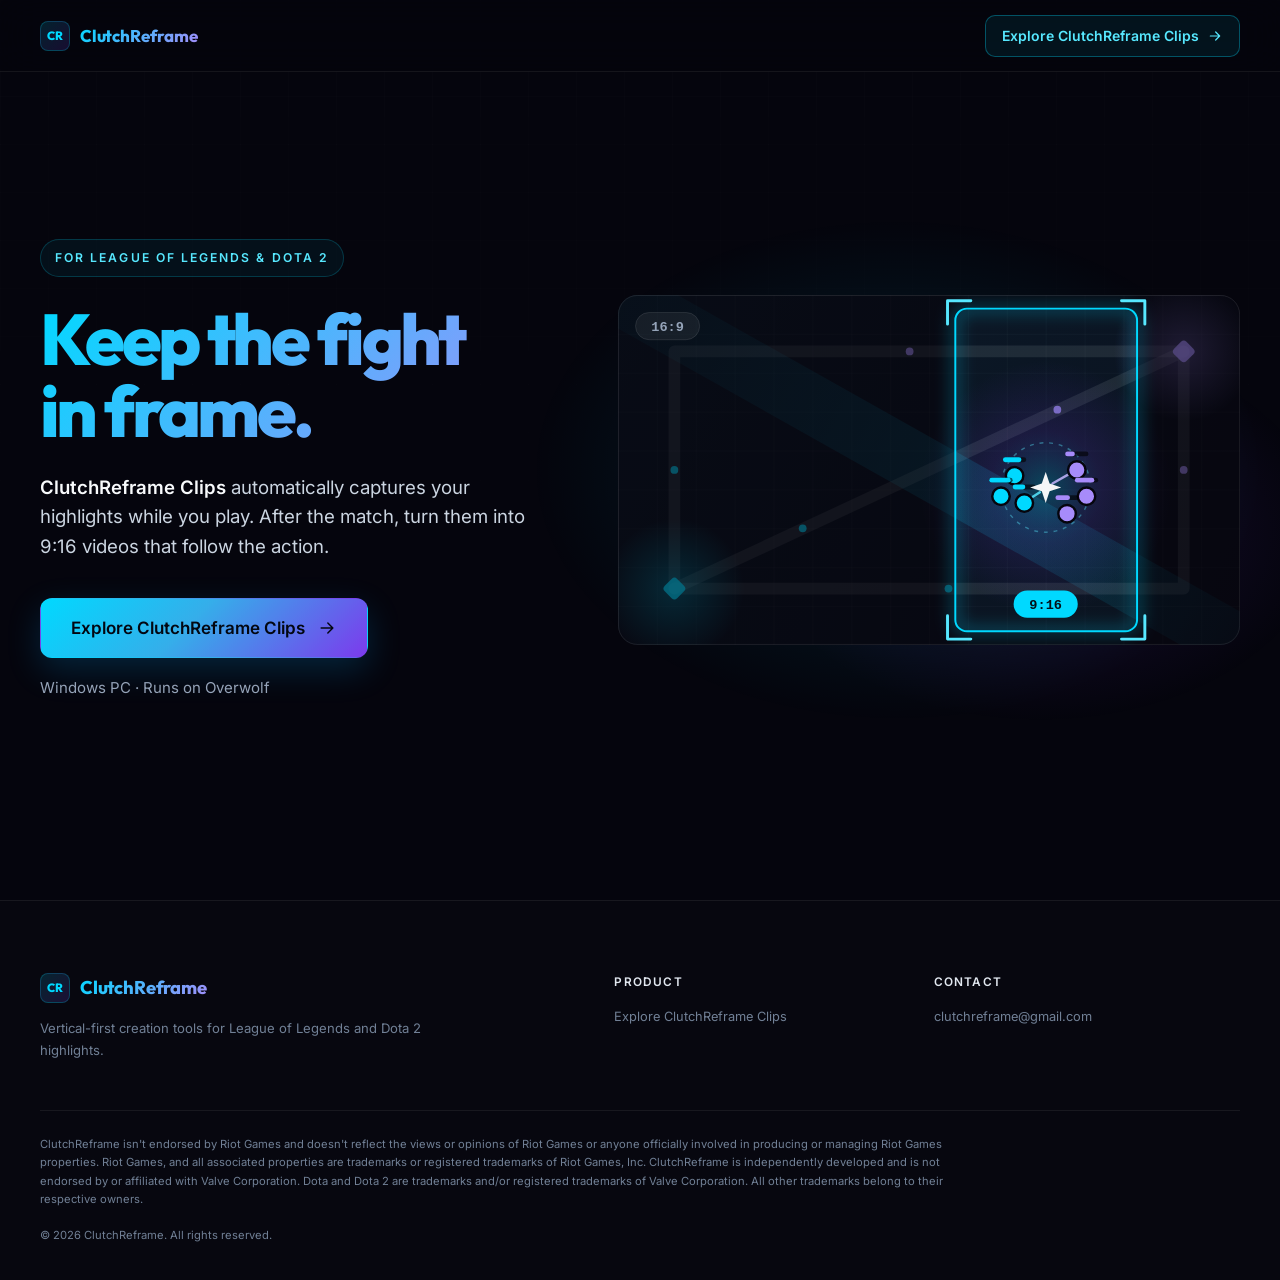
<file: index.html>
<!DOCTYPE html>
<html lang="en">
<head>
    <meta charset="UTF-8">
    <meta name="viewport" content="width=device-width, initial-scale=1.0">
    <meta name="description" content="ClutchReframe Clips for League of Legends and Dota 2: automatically capture highlights while you play, then generate 9:16 videos that follow the action.">
    <meta name="theme-color" content="#05050d">
    <meta name="referrer" content="no-referrer">
    <meta http-equiv="Content-Security-Policy" content="default-src 'self'; img-src 'self' data:; media-src 'none'; style-src 'self'; font-src 'self'; script-src 'none'; connect-src 'self'; frame-src 'none'; object-src 'none'; base-uri 'self'; form-action 'none'; upgrade-insecure-requests">

    <meta property="og:type" content="website">
    <meta property="og:title" content="ClutchReframe | Clips for LoL &amp; Dota 2">
    <meta property="og:description" content="ClutchReframe Clips for League of Legends and Dota 2: automatically capture highlights while you play, then generate 9:16 videos that follow the action.">
    <meta property="og:url" content="https://clutchreframe.com/">
    <meta property="og:image" content="https://clutchreframe.com/og-image.png">
    <meta property="og:image:alt" content="ClutchReframe Clips for League of Legends and Dota 2 — vertical highlights">
    <meta property="og:image:width" content="1200">
    <meta property="og:image:height" content="630">
    <meta property="og:site_name" content="ClutchReframe">

    <meta name="twitter:card" content="summary_large_image">
    <meta name="twitter:title" content="ClutchReframe | Clips for LoL &amp; Dota 2">
    <meta name="twitter:description" content="ClutchReframe Clips for League of Legends and Dota 2: automatically capture highlights while you play, then generate 9:16 videos that follow the action.">
    <meta name="twitter:image" content="https://clutchreframe.com/og-image.png">
    <meta name="twitter:image:alt" content="ClutchReframe Clips for League of Legends and Dota 2 — vertical highlights">

    <title>ClutchReframe | Clips for LoL &amp; Dota 2</title>
    <link rel="canonical" href="https://clutchreframe.com/">
    <link rel="icon" href="assets/favicon.svg" type="image/svg+xml">
    <link rel="preload" href="assets/fonts/inter-latin.woff2" as="font" type="font/woff2" crossorigin>
    <link rel="preload" href="assets/fonts/outfit-latin.woff2" as="font" type="font/woff2" crossorigin>
    <link rel="stylesheet" href="assets/site.css">
</head>
<body>
<a class="skip-link" href="#main-content">Skip to main content</a>

<nav class="navbar" aria-label="Primary navigation">
    <div class="nav-inner">
        <a class="nav-logo" href="/" aria-label="ClutchReframe home">
            <span class="nav-mark" aria-hidden="true">CR</span>
            <span class="gradient-text">ClutchReframe</span>
        </a>

        <a class="nav-product-link" href="https://getclips.clutchreframe.com/">
            <span>Explore ClutchReframe Clips</span>
            <svg viewBox="0 0 24 24" fill="none" stroke="currentColor" stroke-width="1.8" stroke-linecap="round" stroke-linejoin="round" aria-hidden="true">
                <path d="M5 12h14M13 6l6 6-6 6"/>
            </svg>
        </a>
    </div>
</nav>

<main id="main-content">
    <section class="hero" aria-labelledby="hero-title">
        <div class="hero-inner">
            <div class="hero-copy">
                <p class="eyebrow">For League of Legends &amp; Dota&nbsp;2</p>

                <h1 class="hero-title gradient-text" id="hero-title">
                    Keep the fight<br>in frame.
                </h1>

                <p class="hero-lead">
                    <strong>ClutchReframe Clips</strong> automatically captures your highlights while you play.
                    After the match, turn them into 9:16 videos that follow the action.
                </p>

                <a class="button button-primary" href="https://getclips.clutchreframe.com/">
                    Explore ClutchReframe Clips
                    <svg viewBox="0 0 24 24" fill="none" stroke="currentColor" stroke-width="1.8" stroke-linecap="round" stroke-linejoin="round" aria-hidden="true">
                        <path d="M5 12h14M13 6l6 6-6 6"/>
                    </svg>
                </a>
                <p class="hero-meta">Windows PC &middot; Runs on Overwolf</p>
            </div>

            <div class="hero-visual" aria-hidden="true">
                <svg viewBox="0 0 640 360">
                    <defs>
                        <linearGradient id="cr-panel" x1="0" y1="0" x2="640" y2="360" gradientUnits="userSpaceOnUse">
                            <stop stop-color="#0c1422"/>
                            <stop offset="1" stop-color="#0a0915"/>
                        </linearGradient>
                        <pattern id="cr-grid" width="40" height="40" patternUnits="userSpaceOnUse">
                            <path d="M40 0H0V40" fill="none" stroke="#ffffff" stroke-opacity=".05"/>
                        </pattern>
                        <linearGradient id="cr-river" x1="0" y1="0" x2="640" y2="360" gradientUnits="userSpaceOnUse">
                            <stop stop-color="#0891b2" stop-opacity=".06"/>
                            <stop offset=".6" stop-color="#0891b2" stop-opacity=".22"/>
                            <stop offset="1" stop-color="#0891b2" stop-opacity=".07"/>
                        </linearGradient>
                        <radialGradient id="cr-fight" cx="440" cy="198" r="130" gradientUnits="userSpaceOnUse">
                            <stop stop-color="#00d9ff" stop-opacity=".26"/>
                            <stop offset=".45" stop-color="#7c3aed" stop-opacity=".14"/>
                            <stop offset="1" stop-color="#7c3aed" stop-opacity="0"/>
                        </radialGradient>
                        <radialGradient id="cr-base-blue" cx="58" cy="302" r="72" gradientUnits="userSpaceOnUse">
                            <stop stop-color="#00d9ff" stop-opacity=".3"/>
                            <stop offset="1" stop-color="#00d9ff" stop-opacity="0"/>
                        </radialGradient>
                        <radialGradient id="cr-base-red" cx="582" cy="58" r="72" gradientUnits="userSpaceOnUse">
                            <stop stop-color="#a78bfa" stop-opacity=".3"/>
                            <stop offset="1" stop-color="#a78bfa" stop-opacity="0"/>
                        </radialGradient>
                        <clipPath id="cr-clip">
                            <rect width="640" height="360" rx="20"/>
                        </clipPath>
                        <filter id="cr-glow" x="-30%" y="-30%" width="160%" height="160%">
                            <feGaussianBlur stdDeviation="8"/>
                        </filter>
                    </defs>

                    <g clip-path="url(#cr-clip)">
                        <rect width="640" height="360" fill="url(#cr-panel)"/>
                        <rect width="640" height="360" fill="url(#cr-grid)"/>
                        <path d="M-95 -19L705 431L735 379L-65 -71Z" fill="url(#cr-river)"/>
                        <g fill="none" stroke="#ffffff" stroke-opacity=".085" stroke-width="12" stroke-linecap="round" stroke-linejoin="round">
                            <path d="M58 302V58H582"/>
                            <path d="M58 302H582V58"/>
                            <path d="M58 302L582 58"/>
                        </g>
                        <g fill-opacity=".7">
                            <circle cx="58" cy="180" r="4" fill="#00d9ff"/>
                            <circle cx="300" cy="58" r="4" fill="#a78bfa"/>
                            <circle cx="190" cy="240" r="4" fill="#00d9ff"/>
                            <circle cx="452" cy="118" r="4" fill="#a78bfa"/>
                            <circle cx="340" cy="302" r="4" fill="#00d9ff"/>
                            <circle cx="582" cy="180" r="4" fill="#a78bfa"/>
                        </g>
                        <circle cx="58" cy="302" r="72" fill="url(#cr-base-blue)"/>
                        <rect x="49" y="293" width="18" height="18" rx="4" transform="rotate(45 58 302)" fill="#00d9ff" fill-opacity=".8"/>
                        <circle cx="582" cy="58" r="72" fill="url(#cr-base-red)"/>
                        <rect x="573" y="49" width="18" height="18" rx="4" transform="rotate(45 582 58)" fill="#a78bfa" fill-opacity=".8"/>

                        <rect x="347" y="14" width="187" height="332" rx="12" fill="#00d9ff" fill-opacity=".04"/>
                        <circle cx="440" cy="198" r="130" fill="url(#cr-fight)"/>
                        <circle cx="440" cy="198" r="46" fill="none" stroke="#57e8ff" stroke-opacity=".4" stroke-width="1.5" stroke-dasharray="4 6"/>
                        <g fill="none" stroke-width="2.5" stroke-linecap="round" stroke-opacity=".85">
                            <path d="M420 212L434 203" stroke="#57e8ff"/>
                            <path d="M468 182L447 194" stroke="#c4b5fd"/>
                        </g>
                        <g stroke="#05050d" stroke-width="2.5">
                            <circle cx="408" cy="186" r="9" fill="#00d9ff"/>
                            <circle cx="418" cy="214" r="9" fill="#00d9ff"/>
                            <circle cx="394" cy="207" r="9" fill="#00d9ff"/>
                            <circle cx="472" cy="180" r="9" fill="#a78bfa"/>
                            <circle cx="482" cy="207" r="9" fill="#a78bfa"/>
                            <circle cx="462" cy="225" r="9" fill="#a78bfa"/>
                        </g>
                        <g fill="#000000" fill-opacity=".6">
                            <rect x="396" y="167" width="24" height="5" rx="2.5"/>
                            <rect x="406" y="195" width="24" height="5" rx="2.5"/>
                            <rect x="382" y="188" width="24" height="5" rx="2.5"/>
                            <rect x="460" y="161" width="24" height="5" rx="2.5"/>
                            <rect x="470" y="188" width="24" height="5" rx="2.5"/>
                            <rect x="450" y="206" width="24" height="5" rx="2.5"/>
                        </g>
                        <g fill="#00d9ff">
                            <rect x="396" y="167" width="19" height="5" rx="2.5"/>
                            <rect x="406" y="195" width="13" height="5" rx="2.5"/>
                            <rect x="382" y="188" width="22" height="5" rx="2.5"/>
                        </g>
                        <g fill="#a78bfa">
                            <rect x="460" y="161" width="10" height="5" rx="2.5"/>
                            <rect x="470" y="188" width="20" height="5" rx="2.5"/>
                            <rect x="450" y="206" width="15" height="5" rx="2.5"/>
                        </g>
                        <path d="M440 182L444 194L456 198L444 202L440 214L436 202L424 198L436 194Z" fill="#ffffff" fill-opacity=".95"/>

                        <path d="M0 0H640V360H0ZM359 14H522A12 12 0 0 1 534 26V334A12 12 0 0 1 522 346H359A12 12 0 0 1 347 334V26A12 12 0 0 1 359 14Z" fill="#04040b" fill-opacity=".5" fill-rule="evenodd"/>
                    </g>

                    <rect x="347" y="14" width="187" height="332" rx="12" fill="none" stroke="#00d9ff" stroke-width="6" stroke-opacity=".45" filter="url(#cr-glow)"/>
                    <rect x="347" y="14" width="187" height="332" rx="12" fill="none" stroke="#00d9ff" stroke-width="2"/>
                    <g fill="none" stroke="#57e8ff" stroke-width="3" stroke-linecap="round" stroke-linejoin="round">
                        <path d="M339 30V6H363"/>
                        <path d="M518 6H542V30"/>
                        <path d="M339 330V354H363"/>
                        <path d="M518 354H542V330"/>
                    </g>

                    <rect x="18" y="18" width="66" height="28" rx="14" fill="#ffffff" fill-opacity=".06" stroke="#ffffff" stroke-opacity=".1"/>
                    <text x="51" y="37" text-anchor="middle" fill="#94a3b8" font-family="ui-monospace, 'Cascadia Code', Consolas, monospace" font-size="14" font-weight="600">16:9</text>
                    <rect x="407" y="304" width="66" height="28" rx="14" fill="#00d9ff"/>
                    <text x="440" y="323" text-anchor="middle" fill="#031018" font-family="ui-monospace, 'Cascadia Code', Consolas, monospace" font-size="14" font-weight="700">9:16</text>

                    <rect x=".5" y=".5" width="639" height="359" rx="19.5" fill="none" stroke="#ffffff" stroke-opacity=".09"/>
                </svg>
            </div>
        </div>
    </section>
</main>

<footer class="site-footer">
    <div class="container">
        <div class="footer-grid">
            <div class="footer-intro">
                <a class="footer-brand" href="/" aria-label="ClutchReframe home">
                    <span class="nav-mark" aria-hidden="true">CR</span>
                    <span class="gradient-text">ClutchReframe</span>
                </a>
                <p>Vertical-first creation tools for League of Legends and Dota&nbsp;2 highlights.</p>
            </div>

            <div class="footer-col">
                <h2>Product</h2>
                <a href="https://getclips.clutchreframe.com/">Explore ClutchReframe Clips</a>
            </div>

            <div class="footer-col">
                <h2>Contact</h2>
                <a href="mailto:clutchreframe@gmail.com">clutchreframe@gmail.com</a>
            </div>
        </div>

        <div class="footer-divider"></div>
        <p class="footer-disclaimer">ClutchReframe isn't endorsed by Riot Games and doesn't reflect the views or opinions of Riot Games or anyone officially involved in producing or managing Riot Games properties. Riot Games, and all associated properties are trademarks or registered trademarks of Riot Games, Inc. ClutchReframe is independently developed and is not endorsed by or affiliated with Valve Corporation. Dota and Dota 2 are trademarks and/or registered trademarks of Valve Corporation. All other trademarks belong to their respective owners.</p>
        <p class="footer-copy">&copy; 2026 ClutchReframe. All rights reserved.</p>
    </div>
</footer>

</body>
</html>
</file>
<file: assets/site.css>
@font-face {
    font-family: "Inter";
    font-style: normal;
    font-weight: 400 600;
    font-display: swap;
    src: url("fonts/inter-latin.woff2") format("woff2");
}

@font-face {
    font-family: "Outfit";
    font-style: normal;
    font-weight: 600 800;
    font-display: swap;
    src: url("fonts/outfit-latin.woff2") format("woff2");
}

*, *::before, *::after {
    box-sizing: border-box;
    margin: 0;
    padding: 0;
}

:root {
    --cyan: #00d9ff;
    --cyan-bright: #57e8ff;
    --purple: #7c3aed;
    --purple-bright: #a78bfa;
    --bg: #05050d;
    --border: rgba(255, 255, 255, 0.065);
    --text: #e2e8f0;
    --text-strong: #f8fafc;
    --text-secondary: #94a3b8;
    --text-muted: #718096;
    --nav-height: 72px;
    --page-width: 1200px;
}

html {
    scroll-behavior: smooth;
    scroll-padding-top: calc(var(--nav-height) + 24px);
}

body {
    min-width: 320px;
    min-height: 100vh;
    background: var(--bg);
    color: var(--text);
    font-family: "Inter", "Segoe UI", system-ui, sans-serif;
    line-height: 1.65;
    overflow-x: hidden;
}

body::before {
    position: fixed;
    inset: 0;
    z-index: -2;
    background-image:
        linear-gradient(rgba(255, 255, 255, 0.012) 1px, transparent 1px),
        linear-gradient(90deg, rgba(255, 255, 255, 0.012) 1px, transparent 1px);
    background-size: 48px 48px;
    content: "";
    mask-image: linear-gradient(to bottom, black, transparent 78%);
    pointer-events: none;
}

a {
    color: inherit;
}

svg {
    display: block;
}

.skip-link {
    position: fixed;
    top: 10px;
    left: 12px;
    z-index: 1000;
    padding: 10px 14px;
    border-radius: 8px;
    background: var(--text-strong);
    color: var(--bg);
    font-weight: 600;
    text-decoration: none;
    transform: translateY(-150%);
}

.skip-link:focus {
    transform: translateY(0);
}

:focus-visible {
    outline: 3px solid rgba(0, 217, 255, 0.78);
    outline-offset: 4px;
}

.container {
    width: min(100% - 48px, var(--page-width));
    margin-inline: auto;
}

.gradient-text {
    color: var(--cyan);
}

@supports ((background-clip: text) or (-webkit-background-clip: text)) {
    .gradient-text {
        background: linear-gradient(135deg, var(--cyan) 0%, var(--purple-bright) 100%);
        background-clip: text;
        -webkit-background-clip: text;
        color: transparent;
        -webkit-text-fill-color: transparent;
    }
}

.navbar {
    position: fixed;
    top: 0;
    right: 0;
    left: 0;
    z-index: 100;
    height: var(--nav-height);
    border-bottom: 1px solid var(--border);
    background: rgba(5, 5, 13, 0.84);
    backdrop-filter: blur(20px);
    -webkit-backdrop-filter: blur(20px);
}

.nav-inner {
    display: flex;
    width: min(100% - 48px, var(--page-width));
    height: 100%;
    align-items: center;
    justify-content: space-between;
    gap: 24px;
    margin-inline: auto;
}

.nav-logo,
.footer-brand {
    display: inline-flex;
    align-items: center;
    gap: 10px;
    font-family: "Outfit", "Segoe UI", sans-serif;
    font-size: 1.06rem;
    font-weight: 750;
    letter-spacing: -0.01em;
    text-decoration: none;
}

.nav-mark {
    display: grid;
    width: 30px;
    height: 30px;
    flex: 0 0 auto;
    place-items: center;
    border: 1px solid rgba(0, 217, 255, 0.22);
    border-radius: 8px;
    background: linear-gradient(135deg, rgba(0, 217, 255, 0.14), rgba(124, 58, 237, 0.17));
    color: var(--cyan);
    font-family: "Outfit", "Segoe UI", sans-serif;
    font-size: 0.75rem;
    font-weight: 800;
}

.nav-product-link {
    display: inline-flex;
    min-height: 42px;
    align-items: center;
    gap: 8px;
    padding: 0 16px;
    border: 1px solid rgba(0, 217, 255, 0.32);
    border-radius: 10px;
    background: rgba(0, 217, 255, 0.07);
    color: var(--cyan-bright);
    font-size: 0.875rem;
    font-weight: 600;
    line-height: 1;
    text-decoration: none;
    cursor: pointer;
    transition: border-color 180ms ease, background-color 180ms ease, color 180ms ease, transform 180ms ease;
}

.nav-product-link:hover {
    border-color: rgba(0, 217, 255, 0.55);
    background: rgba(0, 217, 255, 0.14);
    color: var(--text-strong);
    transform: translateY(-1px);
}

.nav-product-link svg {
    width: 16px;
    height: 16px;
}

.hero {
    position: relative;
    display: grid;
    min-height: 100svh;
    place-items: center;
    overflow: hidden;
    padding: calc(var(--nav-height) + 64px) 24px 96px;
}

.hero-inner {
    display: grid;
    width: min(100%, var(--page-width));
    grid-template-columns: minmax(0, 0.95fr) minmax(0, 1.15fr);
    align-items: center;
    gap: clamp(40px, 5vw, 72px);
}

.hero-visual {
    position: relative;
    isolation: isolate;
}

.hero-visual::before {
    position: absolute;
    inset: -22% -14%;
    z-index: -1;
    background:
        radial-gradient(closest-side at 46% 50%, rgba(0, 217, 255, 0.13), transparent),
        radial-gradient(closest-side at 64% 62%, rgba(124, 58, 237, 0.16), transparent);
    content: "";
    pointer-events: none;
}

.hero-visual svg {
    width: 100%;
    height: auto;
}

.eyebrow,
.section-label {
    color: var(--cyan);
    font-size: 0.76rem;
    font-weight: 600;
    letter-spacing: 0.17em;
    text-transform: uppercase;
}

.eyebrow {
    display: inline-block;
    margin-bottom: 26px;
    padding: 8px 14px;
    border: 1px solid rgba(0, 217, 255, 0.2);
    border-radius: 999px;
    background: rgba(0, 217, 255, 0.055);
    color: var(--cyan-bright);
}

.hero-title {
    margin-bottom: 26px;
    font-family: "Outfit", "Segoe UI", sans-serif;
    font-size: clamp(3rem, 5.6vw, 4.75rem);
    font-weight: 800;
    letter-spacing: -0.05em;
    line-height: 1;
}

.hero-lead {
    max-width: 32rem;
    margin-bottom: 36px;
    color: #cbd5e1;
    font-size: clamp(1.125rem, 1.45vw, 1.3125rem);
    line-height: 1.6;
}

.hero-lead strong {
    color: var(--text-strong);
    font-weight: 600;
}

.hero-meta {
    margin-top: 18px;
    color: var(--text-secondary);
    font-size: 0.9375rem;
}

.hero-actions {
    display: flex;
    align-items: center;
    justify-content: center;
    gap: 12px;
}

.button {
    display: inline-flex;
    min-height: 60px;
    align-items: center;
    justify-content: center;
    gap: 12px;
    padding: 0 30px;
    border: 1px solid transparent;
    border-radius: 12px;
    font-size: 1.0625rem;
    font-weight: 600;
    line-height: 1.2;
    text-decoration: none;
    cursor: pointer;
    transition: border-color 180ms ease, background-color 180ms ease, box-shadow 180ms ease, transform 180ms ease;
}

.button:hover {
    transform: translateY(-2px);
}

.button svg {
    width: 20px;
    height: 20px;
}

.button-primary {
    background: linear-gradient(135deg, var(--cyan), #35aeea 45%, var(--purple));
    box-shadow: 0 12px 34px rgba(0, 170, 255, 0.19);
    color: #030711;
}

.button-primary:hover {
    box-shadow: 0 15px 42px rgba(0, 170, 255, 0.28);
}

.section-label {
    margin-bottom: 13px;
}

.site-footer {
    padding: 72px 0 36px;
    border-top: 1px solid var(--border);
    background: rgba(255, 255, 255, 0.01);
}

.footer-grid {
    display: grid;
    grid-template-columns: 2fr 1fr 1.2fr;
    gap: 64px;
}

.footer-brand {
    margin-bottom: 15px;
    font-size: 1.15rem;
}

.footer-intro p {
    max-width: 390px;
    color: var(--text-muted);
    font-size: 0.82rem;
}

.footer-col h2 {
    margin-bottom: 14px;
    color: var(--text);
    font-size: 0.74rem;
    font-weight: 600;
    letter-spacing: 0.1em;
    text-transform: uppercase;
}

.footer-col a {
    display: block;
    width: fit-content;
    padding: 0;
    border: 0;
    background: transparent;
    color: var(--text-muted);
    font-size: 0.8rem;
    line-height: 1.55;
    overflow-wrap: anywhere;
    text-align: left;
    text-decoration: none;
}

.footer-col a + a {
    margin-top: 7px;
}

.footer-col a:hover {
    color: var(--cyan);
}

.footer-divider {
    height: 1px;
    margin: 48px 0 24px;
    background: var(--border);
}

.footer-disclaimer {
    max-width: 940px;
    color: #718096;
    font-size: 0.7rem;
    line-height: 1.65;
}

.footer-copy {
    margin-top: 17px;
    color: #718096;
    font-size: 0.7rem;
}

.error-page {
    display: flex;
    min-height: 100svh;
    flex-direction: column;
}

.error-main {
    display: grid;
    flex: 1;
    place-items: center;
    padding: calc(var(--nav-height) + 80px) 24px 80px;
    text-align: center;
}

.error-inner {
    max-width: 720px;
}

.error-inner h1 {
    margin: 13px 0 20px;
    font-family: "Outfit", "Segoe UI", sans-serif;
    font-size: clamp(3rem, 8vw, 5.6rem);
    font-weight: 800;
    letter-spacing: -0.05em;
    line-height: 0.98;
}

.error-inner > p:not(.section-label) {
    max-width: 620px;
    margin: 0 auto 32px;
    color: var(--text-secondary);
}

.compact-footer {
    padding-top: 28px;
}

.compact-footer .footer-copy {
    margin-top: 0;
    text-align: center;
}

@media (max-width: 960px) {
    .hero-inner {
        width: min(100%, 640px);
        grid-template-columns: minmax(0, 1fr);
        gap: 48px;
    }
}

@media (max-width: 800px) {
    .footer-grid {
        grid-template-columns: 1.5fr 1fr;
        gap: 38px;
    }

    .footer-intro {
        grid-column: 1 / -1;
    }
}

@media (max-width: 680px) {
    .container,
    .nav-inner {
        width: min(100% - 36px, var(--page-width));
    }

    .nav-product-link {
        display: none;
    }

    .hero {
        min-height: auto;
        padding: calc(var(--nav-height) + 40px) 18px 64px;
    }

    .hero-inner {
        gap: 40px;
    }

    .hero-title {
        font-size: clamp(2.5rem, 12vw, 3rem);
    }

    .hero-lead {
        margin-bottom: 28px;
    }

    .hero-copy .button {
        width: 100%;
        min-height: 56px;
        gap: 10px;
        padding-inline: 18px;
        font-size: clamp(0.9375rem, 4.4vw, 1.0625rem);
    }

    .hero-actions {
        align-items: stretch;
        flex-direction: column;
        width: min(100%, 320px);
        margin-inline: auto;
    }
}

@media (max-width: 430px) {
    .nav-inner {
        gap: 14px;
    }

    .nav-logo {
        gap: 8px;
        font-size: 0.97rem;
    }

    .eyebrow {
        padding: 7px 11px;
        font-size: 0.66rem;
        letter-spacing: 0.1em;
    }

    .footer-grid {
        grid-template-columns: 1fr;
        gap: 30px;
    }

    .footer-intro {
        grid-column: auto;
    }
}

@media (prefers-reduced-motion: reduce) {
    html {
        scroll-behavior: auto;
    }

    *,
    *::before,
    *::after {
        scroll-behavior: auto !important;
        transition-duration: 0.01ms !important;
    }
}
</file>
